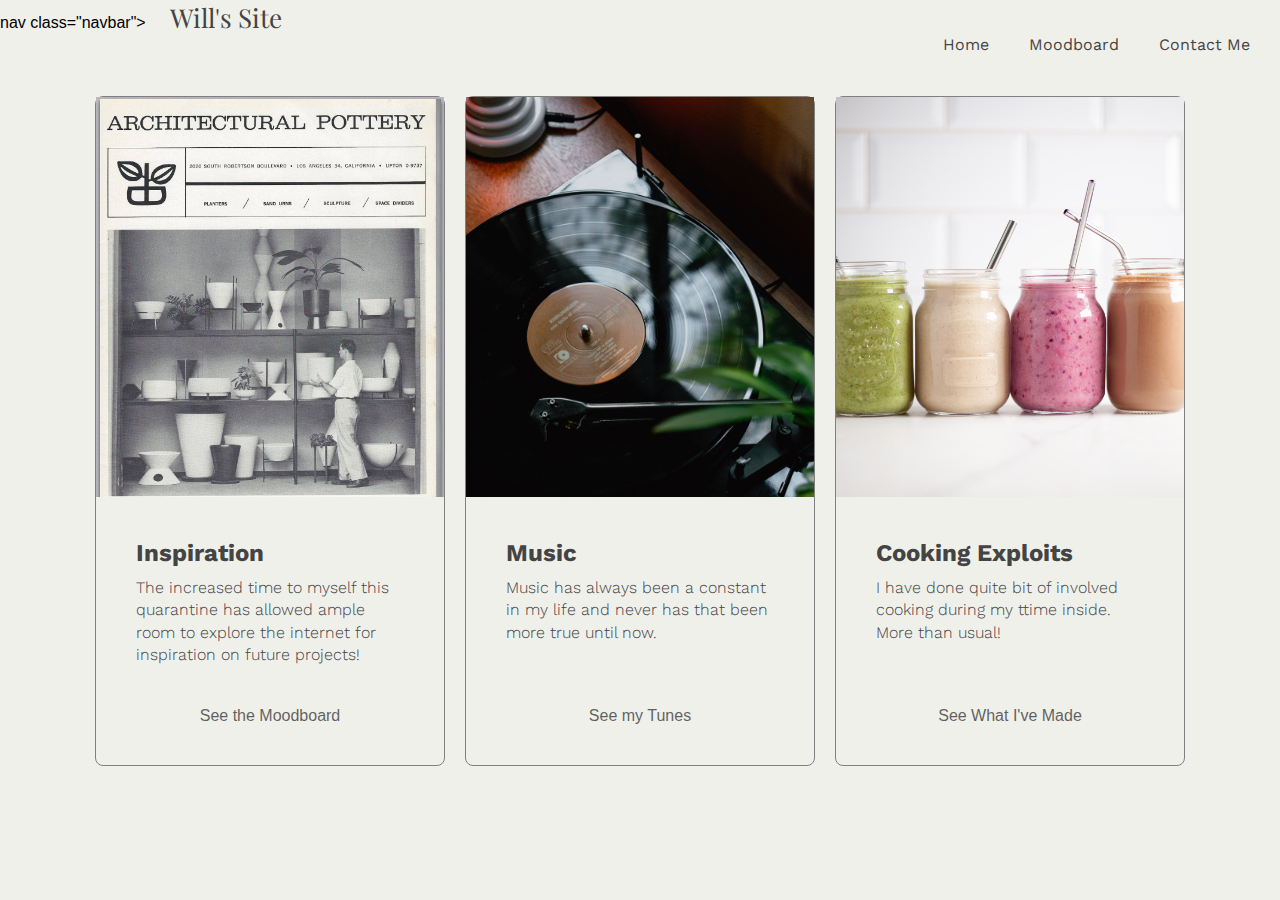
<file: test-site/home.html>
<!-- starter html -->
<!DOCTYPE html>
<html lang="en">
  <head>
  <meta charset="UTF-8">
  <meta name="viewport" content="width=device-width,initial-scale=1">
   
   <!--fill these out -->
    <title>title</title>
  <meta name="author" content="name">
  <meta name="description" content="description here">
  
   <!--optional -->
  <meta name="keywords" content="keywords,here">

  <!-- Place favicon.ico in the root directory -->
  <link rel="shortcut icon" href="favicon.ico" type="image/vnd.microsoft.icon">
  
   <!--if using Google fonts link this to source or Adobe fonts -->
   <link href="https://fonts.googleapis.com/css2?family=Playfair+Display:wght@400;500;600;700&family=Work+Sans:wght@300;400;500&display=swap" rel="stylesheet">
  
  <!--link to your css here -->
  <link rel="stylesheet" href="css/starter.css" type="text/css">
  </head>
  
  <!-- body -->
  <body>
    nav class="navbar">
        <span class="hamburger" id="jshamburger">
          <i class="fas fa-bars"></i></span>
        <a href="#" class="logo">Will's Site</a>
        <ul class="mainnav" id="jsmenu">
            <li><a href="home.html" class="navlinks">Home</a></li>
            <li><a href="projects.html" class="navlinks">Moodboard</a></li>
            <li><a href="#" class="navlinks">Contact Me</a></li>
            </li>
        </ul>
      </nav>

    <section class="cards">
    <div class="card">
        <div class="photo">
          <img src="images/layout.jpg" alt="graphic design is my passion" />
         </div> 
        <div class="content">
          <article>
            <h1 class="title">Inspiration</h1>
                <p class="description">The increased time to myself this quarantine has allowed ample room to explore the internet for inspiration on future projects! </p>
            </article>
        </div> <!-- end of content -->
          <footer class="cardfooter">See the Moodboard</footer>
      </div><!-- end of card -->
      <div class="card">
        <div class="photo">
          <img src="images/record.jpeg" alt="the grateful dead" />
        </div> 
        <div class="content">
          <article>
            <h1 class="title">Music</h1>
                <p class="description">Music has always been a constant in my life and never has that been more true until now.</p>
            </article>
        </div> <!-- end of content -->
          <footer class="cardfooter">See my Tunes</footer>
      </div><!-- end of card -->
      <div class="card">
        <div class="photo">
          <img src="images/smoothies.jpg" alt="smoothies" />
         </div> 
        <div class="content">
          <article>
            <h1 class="title">Cooking Exploits</h1>
                <p class="description">I have done quite bit of involved cooking during my ttime inside. More than usual!</p>
          </article>
        </div> <!-- end of content -->
          <footer class="cardfooter">See What I've Made</footer>
      </div><!-- end of card -->
    </section>

  
  
   

<!-- all javascript at the bottom of the body -->
 <script>
   let mainNav = document.getElementById('jsmenu');
let navBarToggle = document.getElementById('jshamburger');

navBarToggle.addEventListener('click', function () {
    
    mainNav.classList.toggle('active');
});
</script>
  </body>

</html>
 
 

 <!-- This is HTML markup for commenting -->
</file>
<file: test-site/css/starter.css>
/* Starter CSS */

* {
    box-sizing: border-box; /* because it’s 2019, jen simmons */
    padding: 0;
    margin: 0;
}
html {
    font-family: sans-serif;
    scroll-behavior: smooth;
    text-rendering: optimizeLegibility;
}
body{
    margin:0;
    background-color: #F0F0EB;
    }
    
img {
    display: block;
    width: 100%;
}

.herowrapper{
    height: 100vh;
    display: grid;
    grid-template-columns: auto auto auto;
    grid-template-rows: 1fr 1fr;
    padding: 80px;

}

.herocontent{
    display: flex;
    justify-content: center;
    flex-direction: column;
}

.herohead{
    font-family: 'playfair display', serif;
    font-size: 2.5rem;
    color: #F0F0EB;
    font-weight: 500;
    margin-bottom: 1rem;
}

.herodescript{
    font-family: 'work sans', sans-serif;
    font-size: 1rem;
    line-height: 1.4rem;
    color: #F0F0EB;
    margin-bottom: 1.4rem;
}




.herobutton {
    background-color: transparent;
    color: #F0F0EB;
    border: 2px solid #f0f0eb;
    padding: 12px 28px;
    text-align: center;
    text-decoration: none;
    display: inline-block;
    font-size: 0.9rem;
    letter-spacing: 1px;
    margin: 4px 2px;
    transition-duration: 0.4s;
    cursor: pointer;
    width: 150px;
    font-family: 'work sans', sans-serif;
  }

  .herobutton:hover {
    background-color: #555555;
    color: #F0F0EB;
  }

a{
    font-family: 'work sans', sans-serif;
    color: #F0F0EB;
    text-decoration: none;
}


.navbar {
        font-size: 18px;
        background: #F0F0EB;
        border: 1px solid #44444);
        padding-bottom: 10px;
}

.mainnav {
        list-style-type: none;
        display: none;
}
.navlinks,
.logo {
        text-decoration: none;
        color: #444;
}
.mainnav li {
    text-align: center;
    margin: 15px auto;
    font-family: 'work sans', sans-serif;
}
.logo {
    display: inline-block;
    font-size: 26px;
    margin-top: 10px;
    margin-left: 20px;
    font-family: 'Playfair Display', serif;
}

.hamburger {
    position: absolute;
    top: 10px;
    right: 20px;
    cursor: pointer; 
    color: #444444;
    font-size: 24px;
}

.active{
    display: block;
}

@media screen and (min-width: 60em) {
    .navbar {
        display: flex;
        justify-content: space-between;
        padding-bottom: 0;
        height: 70px;
        align-items: center;
    }
    .mainnav {
        display: flex;
        margin-right: 30px;
        flex-direction: row;
        justify-content: flex-end;
    }
    .mainnav li {
        margin: 0;
    }
    .navlinks {
        margin-left: 40px;
    }
    .logo {
        margin-top: 0;
    }
   .hamburger {
       display: none;
    }
    .navlinks:hover {
        color: red;
    }

.img {
     display: block;
    max-width: 100%;
}

.cards {
    padding-top: 2rem;
    padding-bottom: 2rem;
    display: flex;
    flex-wrap: wrap;
    justify-content: center;
}





.card {
    background-color: #F0F0EB;
    display: flex;
    flex-direction: column;
    align-items: center;
    justify-content: center;
    min-width: 250px;
    max-width: 350px;
    border-radius: 0.5rem;
    border: 1px solid gray;
    margin: 10px;
}





.title{
    font-size: 1.5rem;
    line-height: 2rem;
    color: #444444;
    font-family: 'work sans', sans-serif;
    margin-bottom: .5rem;

}

.description{
    font-size: 1rem;
    line-height: 1.4rem;
    color: #444444;
    font-family: 'work sans', sans-serif;
    font-weight: 300;
}

.cardfooter{
    padding-bottom: 2.5rem;
    opacity: 0.6;
    transition: 0.2s;
    cursor: pointer;
}

.cardfooter:hover{
    opacity: 1;
    cursor: pointer;
}


.photo {
    max-height: 400px;
    overflow: hidden;
}

.card .content {
    flex: 1 1 0;
}
  
.content {
    padding: 2.5rem;
}




    
    
    /* This is the CSS markup for commenting */
    
    /* A one-line comment */
    
    /*
    A comment
    which stretches
    over several
    lines
    */
    
    /* The comment below is used to
       disable specific styling */
    
    /*
</file>
